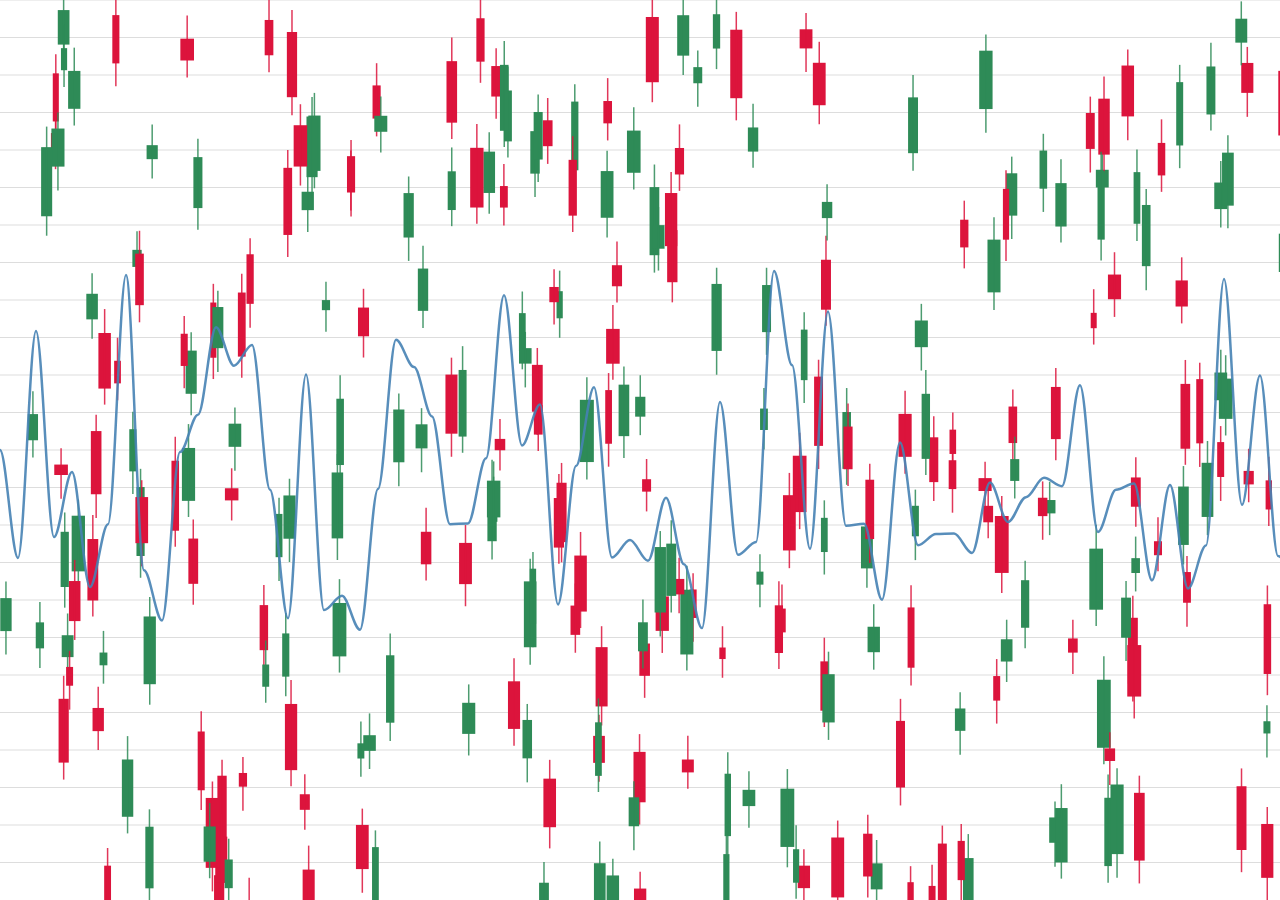
<file: fixtures/fullviewport/index.html>
<!doctype html><meta charset=utf-8><title>ohdraw-12</title>
<style>html,body{margin:0;padding:0;background:#202020;overflow:hidden}canvas{display:block}</style>
<canvas id=c></canvas>
<script>
// One full-viewport canvas, created once and animated forever. Deliberately unlike the
// candle page: no canvas recreation, so exactly one presentation buffer pool exists and
// the external-image path is measured on its own, without the memory churn of a page
// that calls echarts.init on a timer.
//
// Each frame clears and redraws a candlestick-shaped scene whose primitive count scales
// with the canvas area, then reports fps over 1 s windows via console.log (which reaches
// hilog on OHOS).
const c = document.getElementById('c');
const W = c.width = Math.round(window.innerWidth * window.devicePixelRatio);
const H = c.height = Math.round(window.innerHeight * window.devicePixelRatio);
c.style.width = window.innerWidth + 'px';
c.style.height = window.innerHeight + 'px';
const ctx = c.getContext('2d');
console.log(`INSTRUMENT: canvas=${W}x${H} dpr=${window.devicePixelRatio}`);

const params = new URLSearchParams(location.search);
const DENSITY = parseFloat(params.get('density') || '1');
const N = Math.round((W * H) / (64 * 64) * DENSITY);

let seed = 0x5EED;
function rnd() { seed = (seed * 1103515245 + 12345) & 0x7fffffff; return seed / 0x7fffffff; }

let frames = 0, t0 = performance.now(), phase = 0;
function draw() {
  seed = 0x5EED;
  phase += 0.03;
  ctx.clearRect(0, 0, W, H);
  ctx.fillStyle = '#fff';
  ctx.fillRect(0, 0, W, H);

  ctx.strokeStyle = '#ddd';
  ctx.lineWidth = 1;
  for (let i = 0; i < 24; i++) {
    const y = H * i / 24;
    ctx.beginPath(); ctx.moveTo(0, y); ctx.lineTo(W, y); ctx.stroke();
  }

  for (let i = 0; i < N; i++) {
    const x = rnd() * W, y = rnd() * H;
    const bw = 6 + rnd() * 8, bh = 10 + rnd() * 60;
    const up = (i % 2) === 0;
    ctx.fillStyle = up ? '#dc143c' : '#2e8b57';
    ctx.fillRect(x, y + Math.sin(phase + i) * 4, bw, bh);
    ctx.strokeStyle = up ? 'rgba(220,20,60,.85)' : 'rgba(46,139,87,.85)';
    ctx.lineWidth = 1.5;
    ctx.beginPath();
    ctx.moveTo(x + bw / 2, y - 20); ctx.lineTo(x + bw / 2, y + bh + 20); ctx.stroke();
  }

  ctx.strokeStyle = 'rgba(70,130,180,.9)';
  ctx.lineWidth = 2.5;
  ctx.beginPath();
  let px = 0, py = H * 0.5;
  ctx.moveTo(px, py);
  while (px < W) {
    const nx = px + 18, ny = H * 0.3 + rnd() * H * 0.4;
    ctx.bezierCurveTo(px + 6, py, nx - 6, ny, nx, ny);
    px = nx; py = ny;
  }
  ctx.stroke();

  frames++;
  const now = performance.now();
  if (now - t0 >= 1000) {
    console.log(`INSTRUMENT: t=${Math.round(now / 1000)}s fps=${Math.round(frames * 1000 / (now - t0))}`);
    frames = 0; t0 = now;
  }
  requestAnimationFrame(draw);
}
requestAnimationFrame(draw);
</script>
</file>
